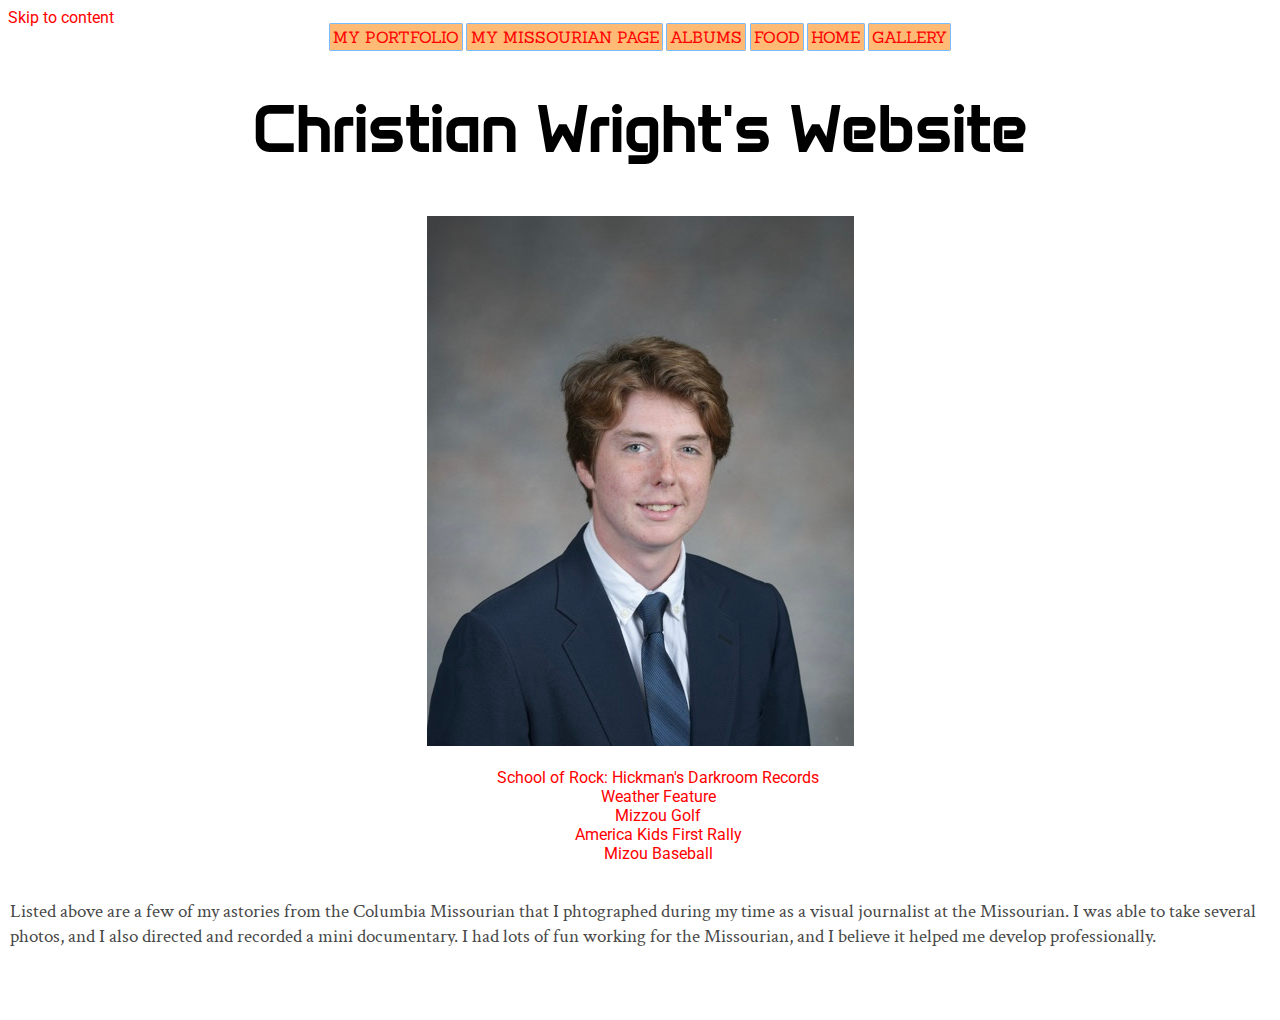
<file: index.html>
<!-- Making this website was a very good learning experience.  This was my first experience with html, css, and java script.  I really enjoyed getting to learn to design and build a wesbite.  there were many things that I had to decide.  I decided to make my coor light gray and black.  On my albums page, I wanted to choose a font that matches the genre of the music I was talking about.  I really wanted people to get to know about me.  I really like music, I rally like food, and i like photography.  I think my website does a good job of showing this.   -->
<!doctype html>
	<html class="no-js" lang="en" dir="ltr">
  		<head>
  			<meta charset="utf-8">
  		<meta http-equiv="x-ua-compatible" content="ie=edge">
    	<meta name="viewport" content="width=device-width, initial-scale=1.0">
  			<title>Christian Wright's Website</title>
  			<link rel="stylesheet" href="index.css" type="text/css">
  			<link rel="preconnect" href="https://fonts.googleapis.com">
			<link rel="preconnect" href="https://fonts.gstatic.com" crossorigin>
			<link href="https://fonts.googleapis.com/css2?family=Anta&family=Crimson+Text:ital,wght@0,400;0,600;0,700;1,400;1,600;1,700&family=Roboto:ital,wght@0,100;0,300;0,400;0,500;0,700;0,900;1,100;1,300;1,400;1,500;1,700;1,900&family=Sanchez:ital@0;1&display=swap" rel="stylesheet">
  		</head>
  	<a class="skip-link" href="#content">Skip to content</a>	
  	<nav>
  			<li><a href="https://christianwright.format.com/">My Portfolio</a>
  			<li><a href="https://www.columbiamissourian.com/users/profile/christianpwright//">My Missourian Page</a>
  			<li><a href="list.html">Albums</a></li>
  			<li><a href="list2.html">Food</a></li>
  			<li><a href="index.html">Home</a></li>
  			<li><a href="gallery.html">Gallery</a></li>
  	</nav>

	<div>

		<h1>Christian Wright's Website</h1>
<style>
		img{
			display: block;
			margin: auto;

		}
</style>
		<a href="mailto:cpwknc@umsystem.edu"><img src="images/christian-headshot.jpg" alt="Photo of Christian Wright's headshot dressed in professional attire."></a>

	</div>

		<main id="content">
			<style>
				li{
					text-align: center;
					list-style-type: none;
				}
				ul{
					text-align: center;
					text-decoration: none;
				}
			</style>
			<section>
				<ul>
					<li><a href="https://www.columbiamissourian.com/visuals/videos/school-of-rock-hickman-highs-darkroom-records/video_26aecd3e-fffd-11ed-b6d0-ff69bd829585.html">School of Rock: Hickman's Darkroom Records</a></li>
					<li><a href="https://www.columbiamissourian.com/news/kymon-warman-left-and-henry-valdivia-enjoy-the-sunshine/image_0b4ff12e-8335-11ee-85f2-ff2a17ffe985.html">Weather Feature</a></li>
					<li><a href="https://www.columbiamissourian.com/sports/mizzou_sports/missouri-golfer-charlie-crockett-hits-the-ball-copy/image_e011f03a-f058-11ed-ad0a-4312577b21fd.html">Mizzou Golf</a></li>
					<li><a href="https://www.columbiamissourian.com/news/state_news/rally-precedes-senate-transgender-bill-compromise/article_750bb488-c67d-11ed-a957-5ffe45612a97.html">America Kids First Rally</a></li>
					<li><a href="https://www.columbiamissourian.com/sports/mizzou_sports/zeislers-three-home-runs-lead-mu-baseball-past-lamar/article_8e1cae32-c37b-11ed-944a-4333778604bb.html">Mizou Baseball</a></li>
				</ul>


				<p>Listed above are a few of my astories from the Columbia Missourian that I phtographed during my time as a visual journalist at the Missourian.  I was able to take several photos, and I also directed and recorded a mini documentary.  I had lots of fun working for the Missourian, and I believe it helped me develop professionally.</p>
				<span></span>
				<div></div>
				<div></div>

				<p></p>


			</section>

			<section class="flex-example">
				<div class="red"></div>
				<div class="blue"></div>
				<div class="green"></div>
				<div class="orange"></div>
				<div class="red"></div>
				<div class="blue"></div>
				<div class="green"></div>
				<div class="orange"></div>
				<div class="red"></div>
				<div class="blue"></div>
				<div class="green"></div>
				<div class="orange"></div>	
			</section>

		</main>

	</body>


</html>
</file>
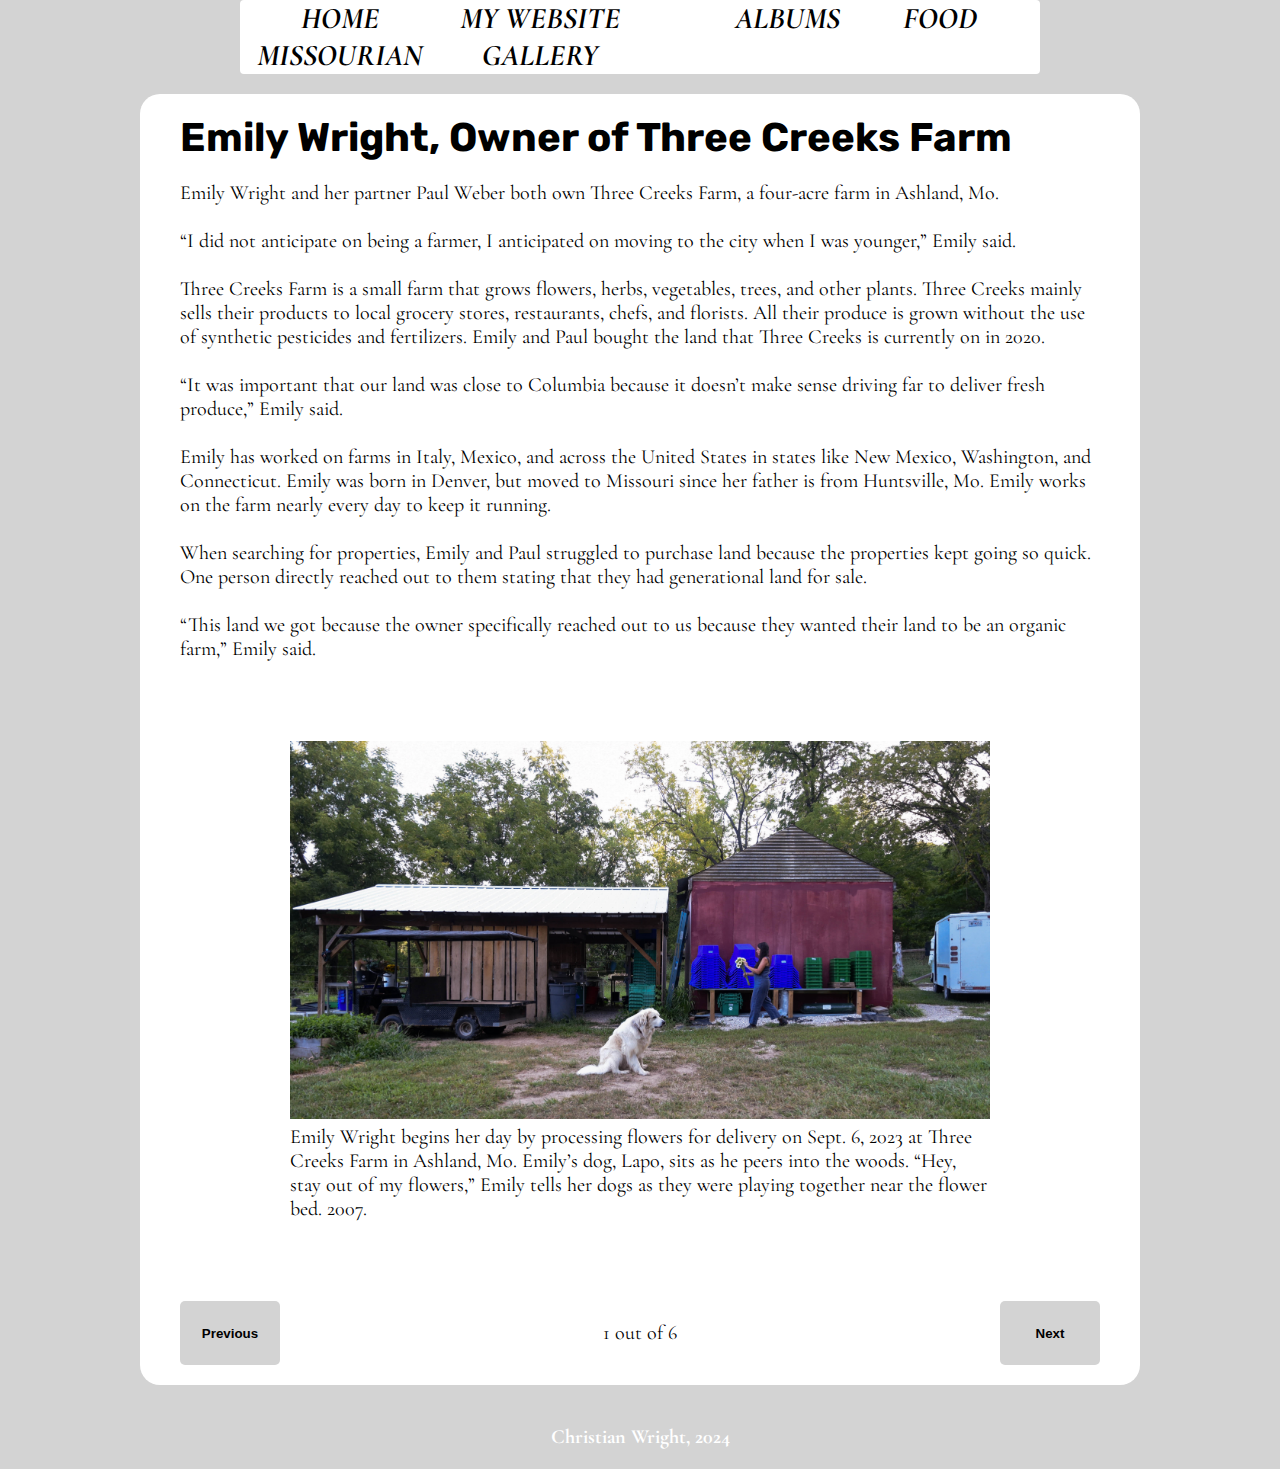
<file: gallery.html>
<!DOCTYPE html>
<html lang="en" dir="ltr">
  <head>
    <meta charset="utf-8">
    <title>Three Creeks Farm</title>

    <link rel="preconnect" href="https://fonts.googleapis.com">
    <link rel="preconnect" href="https://fonts.gstatic.com" crossorigin>
    <link href="https://fonts.googleapis.com/css2?family=Cormorant+Garamond&family=Roboto+Slab:wght@500&family=Rubik:ital,wght@0,400;1,700&display=swap" rel="stylesheet">

    <link rel="stylesheet" href="css/gallery.css">

    <script type="text/javascript" src="js/gallery.js" defer></script>
  </head>
  <body>
    <a class="skip-link" href="#content">Skip to content</a>
    <nav>
      <ul>
        <li><a href="index.html">Home</a></li>
        <li><a href="https://christianwright.format.com">My Website</li>
        <li><a href="list.html">Albums</a></li>
        <li><a href="list2.html">Food</a></li>
        <li><a href="https://www.columbiamissourian.com/users/profile/christianpwright">Missourian</a></li>
        <li><a href="gallery.html">Gallery</a></li>
      </ul>
    </nav>
    <main id="content">
      <h1>Emily Wright, Owner of Three Creeks Farm</h1>
      <p>
Emily Wright and her partner Paul Weber both own Three Creeks Farm, a four-acre farm in Ashland, Mo.<br><br>

“I did not anticipate on being a farmer, I anticipated on moving to the city when I was younger,” Emily said.<br><br>

Three Creeks Farm is a small farm that grows flowers, herbs, vegetables, trees, and other plants.  Three Creeks mainly sells their products to local grocery stores, restaurants, chefs, and florists.  All their produce is grown without the use of synthetic pesticides and fertilizers.  Emily and Paul bought the land that Three Creeks is currently on in 2020.<br><br> 

“It was important that our land was close to Columbia because it doesn’t make sense driving far to deliver fresh produce,” Emily said.<br><br>  

Emily has worked on farms in Italy, Mexico, and across the United States in states like New Mexico, Washington, and Connecticut.  Emily was born in Denver, but moved to Missouri since her father is from Huntsville, Mo.  Emily works on the farm nearly every day to keep it running.<br><br>  

When searching for properties, Emily and Paul struggled to purchase land because the properties kept going so quick.  One person directly reached out to them stating that they had generational land for sale.<br><br>

“This land we got because the owner specifically reached out to us because they wanted their land to be an organic farm,” Emily said.  

</p>

      <figure class="gallery-image hideThis">
      <img src="images/1.jpg" alt="">
      <figcaption>
        Emily Wright begins her day by processing flowers for delivery on Sept. 6, 2023 at Three Creeks Farm in Ashland, Mo.  Emily’s dog, Lapo, sits as he peers into the woods.  “Hey, stay out of my flowers,” Emily tells her dogs as they were playing together near the flower bed.  <time datetime="2007">2007</time>.
      </figcaption>
    </figure>

    <figure class="gallery-image hideThis">
      <img src="images/2.jpg" alt="">
      <figcaption>
        Emily Wright picks Lisianthus flowers from the flower bed to prepare them for delivery on Sept. 6, 2023 at Three Creeks Farm in Ashland, Mo.  Emily and her partner Paul Weber are both owners of Three Creeks Farm, they grow and sell a diverse range of plants from flowers to herbs.  “I did not anticipate on being a farmer, I anticipated on moving to the city when I was younger,” Emily said.   
      </figcaption>
    </figure>

    <figure class="gallery-image hideThis">
      <img src="images/3.jpg" alt="">
      <figcaption>
        Emily Wright plants Marigolds in the flower bed on Sept. 6, 2023 at Three Creeks Farm in Ashland, Mo.  The Marigolds started the germination process in the green house and are now ready to be planted in the ground to finish the growing process.  
      </figcaption>
    </figure>

    <figure class="gallery-image hideThis">
      <img src="images/4.jpg" alt="">
      <figcaption>
        Emily Wright drops the Marigolds into the ground with her bare hands on Sept. 6, 2023 at Three Creeks Farm in Ashland, Mo.  Three Creeks Farm is part of the Missouri Flower Exchange which is a community of flower farmers whose goal is to grow the local flower movement by collaborating with farms, florists, and local customers. 
      </figcaption>
    </figure>

    <figure class="gallery-image hideThis">
      <img src="images/5.jpg" alt="">
      <figcaption>
        Emily Wright, right, delivers flowers and talks to Joan Dyer, the owner of Cultivate Co., on Sept. 6, 2023 at Cultivate Co. in Columbia, Mo.  Dyer is a member of the Missouri Flower Exchange with Emily, they work together to provide flowers to shops and floral designers.  <time datetime="2014">2014</time>.
      </figcaption>
    </figure>

<figure class="gallery-image hideThis">
      <img src="images/6.jpg" alt="">
      <figcaption>
        Emily Wright walks back to process the flowers she just picked to prepare them for delivery on Sept. 6, 2023 at Three Creeks Farm in Ashland, Mo.  Emily is on the board of a local land trust, “I joined because I specifically wanted to protect land from development,” Emily said. <time datetime="2007">2007</time>.
      </figcaption>
    </figure>

    <div class="button_holder">
      <button id="button_previous">Previous</button>
      <p id="stepper"></p>
      <button id="button_next">Next</button>
    </div>

    </main>
    <footer>Christian Wright, 2024</footer>
  </body>
</html>
</file>
<file: index.css>
nav {

	display: flex;
	justify-content: center;
	text-transform: uppercase;
	font-family: ;
}

nav a {
		font-family: "Sanchez", serif;
		text-align: center;
		text-decoration: none;
		justify-content: center;
/*		width: 100%;*/
		padding: 0.2rem;
		margin: 0.1rem;
		background: #ffbb76;
		border-radius: 0.1rem;
		border: 1px solid #76baff;
		color: darkcyan;
	}

nav a:visited {
	color: darkcyan;
}

nav a:hover {
	color: #ffbb76;
	background-color: #003d3d;
}

body {
	 scrollbar-color: red orange;
  scrollbar-width: thin;
/*	background: mediumpurple;*/
	background: linear-gradient(#e66465, #9198e5);
	display: flex;
	flex-direction: column;
	flex-wrap: wrap;
	font-family: "Roboto", sans-serif;
/*	max-width: 900px;*/
}
 section {

 	margin: 0.1rem;
 }

main {
	display: flex;

}


body section .lead-image {
	display: flex;
	justify-content: center;
	margin-left: 1rem;
	margin-right: 1rem;
}

title {

}

h1 {
	display: flex;
	justify-content: center;
	font-family: "Anta", sans-serif;
	font-size: 4rem;
	
}

.lead-image {
	display: flex;
	justify-content: center;

}

.lead-image img {
	margin: auto;
	object-fit: contain;
	max-width: 100%;
}

p {
	font-family: "Crimson Text", serif;
	font-size: 1.2rem;
	color: #474747;
	display:inline-block;
}

li {
	font-family: ;
	font-size: 1rem;
	color: red;
}

img {
	max-width: 100%;
	padding: 5px;
	margin: auto;

}

body img {
/*	max-width: 10rem;*/

}

a:link {
	color: red;
	text-decoration: none;
}


#test {
	text-shadow: 1px 1px 2px red, 0 0 1em blue, 0 0 0.2em blue;
}

.text-highlight {
	background: #b17200;
/*	color: #c4c4ff;*/
	color: lightcyan;
	padding-left: 1rem;
}



/*Classes start*/

.shadow {
	text-shadow: 10px 1px 2px orangered;	
}

.copyright {
	font-size: 0.9rem;
}

.flex-example {
	display: flex;
	flex-direction: column;
	flex-wrap: wrap;
	gap: 10px;
  gap: 10px 20px; /* row-gap column gap */
  row-gap: 10px;
  column-gap: 10px;
}



footer a {
	color: darkcyan;
}

/*for your media queries this article is a good resource /**/
/*https://web.dev/learn/design/media-queries?continue=https%3A%2F%2Fweb.dev%2Flearn%2Fdesign%2F%23article-https%3A%2F%2Fweb.dev%2Flearn%2Fdesign%2Fmedia-queries*/*/

/*@media {}*/

/*\{
  // Styles for viewports wider than 400 pixels.
	200px
	576px 
	768px
	992px
	1200px
}
*/
@media (max-width:200px) {
	body {
		background: linear-gradient(gray, white);
	}
	img {
		max-width: 100%;
	}

}

@media (min-width: 201px) and (max-width:575px) {
	body {
		
		background: linear-gradient(gray, white);

	}

	p {
		color: #d6d6d6;
	}
	nav {
		display: flex;
		flex-direction: column;
		

/*		padding: 1rem;*/
		margin: 0.2rem;
		margin-right: 1rem;
		margin-left: 1rem;
	}

	nav a {
		font-family: "Anta", sans-serif;
		text-align: center;
		text-decoration: none;
		justify-content: center;
		width: 100%;
		padding: 0.2rem;
		margin: 0.1rem;
		background: #ffbb76;
		border-radius: 0.1rem;
		border: 1px solid #76baff;
		color: #003d3d;
	}

nav a:visited {
	color: red;
	
}

nav a:link {
	color: #003d3d;

}



	main {
	display: flex;
	flex-direction: column;
}
section {
	margin-top: 1rem;
}


	h1 {
		font-size: 2rem;
		background: #b17200;
		color: blue;
		text-align: center;
	}
	img {

	}

	.lead-image {
	display: flex;
	justify-content: center;
	max-width: 95%;
}

.lead-image img {
	margin: 0 auto;
	object-fit: contain;
	max-width: 100%;
	border: 5px solid crimson;
	border-radius: 15rem;
}

a:link {
	color: skyblue;
}
a:visited {
	color: purple;
}

a:hover {
	color: pink;
}

ol li {
	color: lightgray; !important;
}

ul {
	list-style-type: none;
}

.list45 {
	font-size: 5rem;
}

}

@media (min-width: 576px) and (max-width:768px) {
	body {
		background: linear-gradient(blue, red);
	}
}


@media (min-width: 769px) and (max-width:1000px) {
	body {
		background: linear-gradient(gray, white);
	}
}

@media (min-width: 1001px)  {
 	body {
 		background: #fff;
	}
}
</file>
<file: css/gallery.css>
/* font-family: 'Cormorant Garamond', serif;
font-family: 'Rubik', sans-serif; */

.skip-link {
  position: absolute;
  width: 1px;
  height: 1px;
  padding: 0;
  margin: -1px;
  overflow: hidden;
  border: 0;
}

.skip-link:focus{
  width: unset;
  height: unset;
  position: relative;
  padding: unset;
  margin: unset;
  font-size: 2rem;
}

html {
font-size: 20px;
}

body {
  margin: 0px;
  background-color: lightgray;
  font-family: 'Cormorant Garamond', serif;
}

main {
  width: 90%;
  max-width: 1000px;
  background: #FFF;
  border-radius: 1rem;
  padding: 1rem 2rem;
  box-sizing: border-box;
  margin: 1rem auto;
}

/*beginning updated nav and ul, ol*/
nav {
  background-color: white;
  max-width: 800px;
  margin: auto;
  font-size: 1.5em;
  border-radius: 0.2rem;
  text-transform: uppercase;
}

ul, ol {
  list-style-type: none;
  padding-inline-start: 0px;
  margin-block-start: 0px;
  margin-block-end: 0px;
}

/*end of updated nav and ul, ol*/

nav a {
  color: black;
}

a {
  font-weight: bold;
  font-style: italic;
  text-decoration: none;
}

h1, h2, h3 {
  font-family: 'Rubik', sans-serif;
  margin: 0
}

h2 {
  font-weight: 700;
  font-style: italic;
}

li {
  list-style-type: none;
  font-style: italic;
}

ol li {
  text-transform: uppercase;
}

nav li, nav li a {
  width: 100%;
  text-align: center;
  display: flex;
  justify-content: center;
  align-items: center;
}

.active {
  background-color: lightgray;
  color: #000;
  padding: 1rem;
}

/*Footer section*/
footer {
  background: lightgray;
  color: white;
  width: 100%;
  margin: 0;
  padding: 1rem;
  box-sizing: border-box;
  text-align: center;
  font-weight: bold;
}

/*Media sections*/
.location-holder, .media-holder {
  width: 100%;
  margin: 4rem 0;
  display: flex;
  flex-direction: column;
  gap: 1.2rem;
  box-sizing: border-box;
}

.image-holder, .text-holder {
  width: 100%;
  padding: 0;
  margin: 0;
  display: flex;
  flex-direction: column;
  box-sizing: border-box;
}

.image-holder img {
  width: 100%;
  max-width: 250px;
  margin: 0 auto;
}

address {
  font-style: normal;
}

/*figure and .gallery-image styles*/

.gallery-image {
  margin-block-start: 0;
  margin-block-end: 0;
  margin-inline-start: 0;
  margin-inline-end: 0;
  margin: 4rem auto;
  width: 100%;
  max-width: 700px;
}

.gallery-image img {
  width: 100%;
}

.button_holder {
  display: flex;
  flex-direction: row;
  justify-content: space-between;
  margin-top: 1rem;
}

.hideThis {
  display: none;
}

button {
  background-color: lightgray;
  border: none;
  color: #000;
  text-align: center;
  text-decoration: none;
  font-weight: bold;
  display: block;
  cursor: pointer;
  width: 100px;
  padding: 0.8rem 1rem;
  border-radius: 5px;
}

/*When the browser is at least 555px wide*/
@media (min-width: 555px) {

  .media-holder {
    flex-direction: row;
  }

  .image-holder {
    width: 30%;
  }

  .media-list .text-holder {
    width: 70%;
  }

  nav ul {
    display: flex;
    flex-direction: row;
    flex-wrap: wrap;
  }

  nav li {
    width: 50%;
  }

}

/*When the browser is at least 800px wide*/
@media (min-width: 800px) {

  .image-holder {
    width: 250px;
  }

  .media-list .text-holder {
    width: calc(100% - 250px);
  }

  nav li {
    width: 25%;
  }
}
</file>
